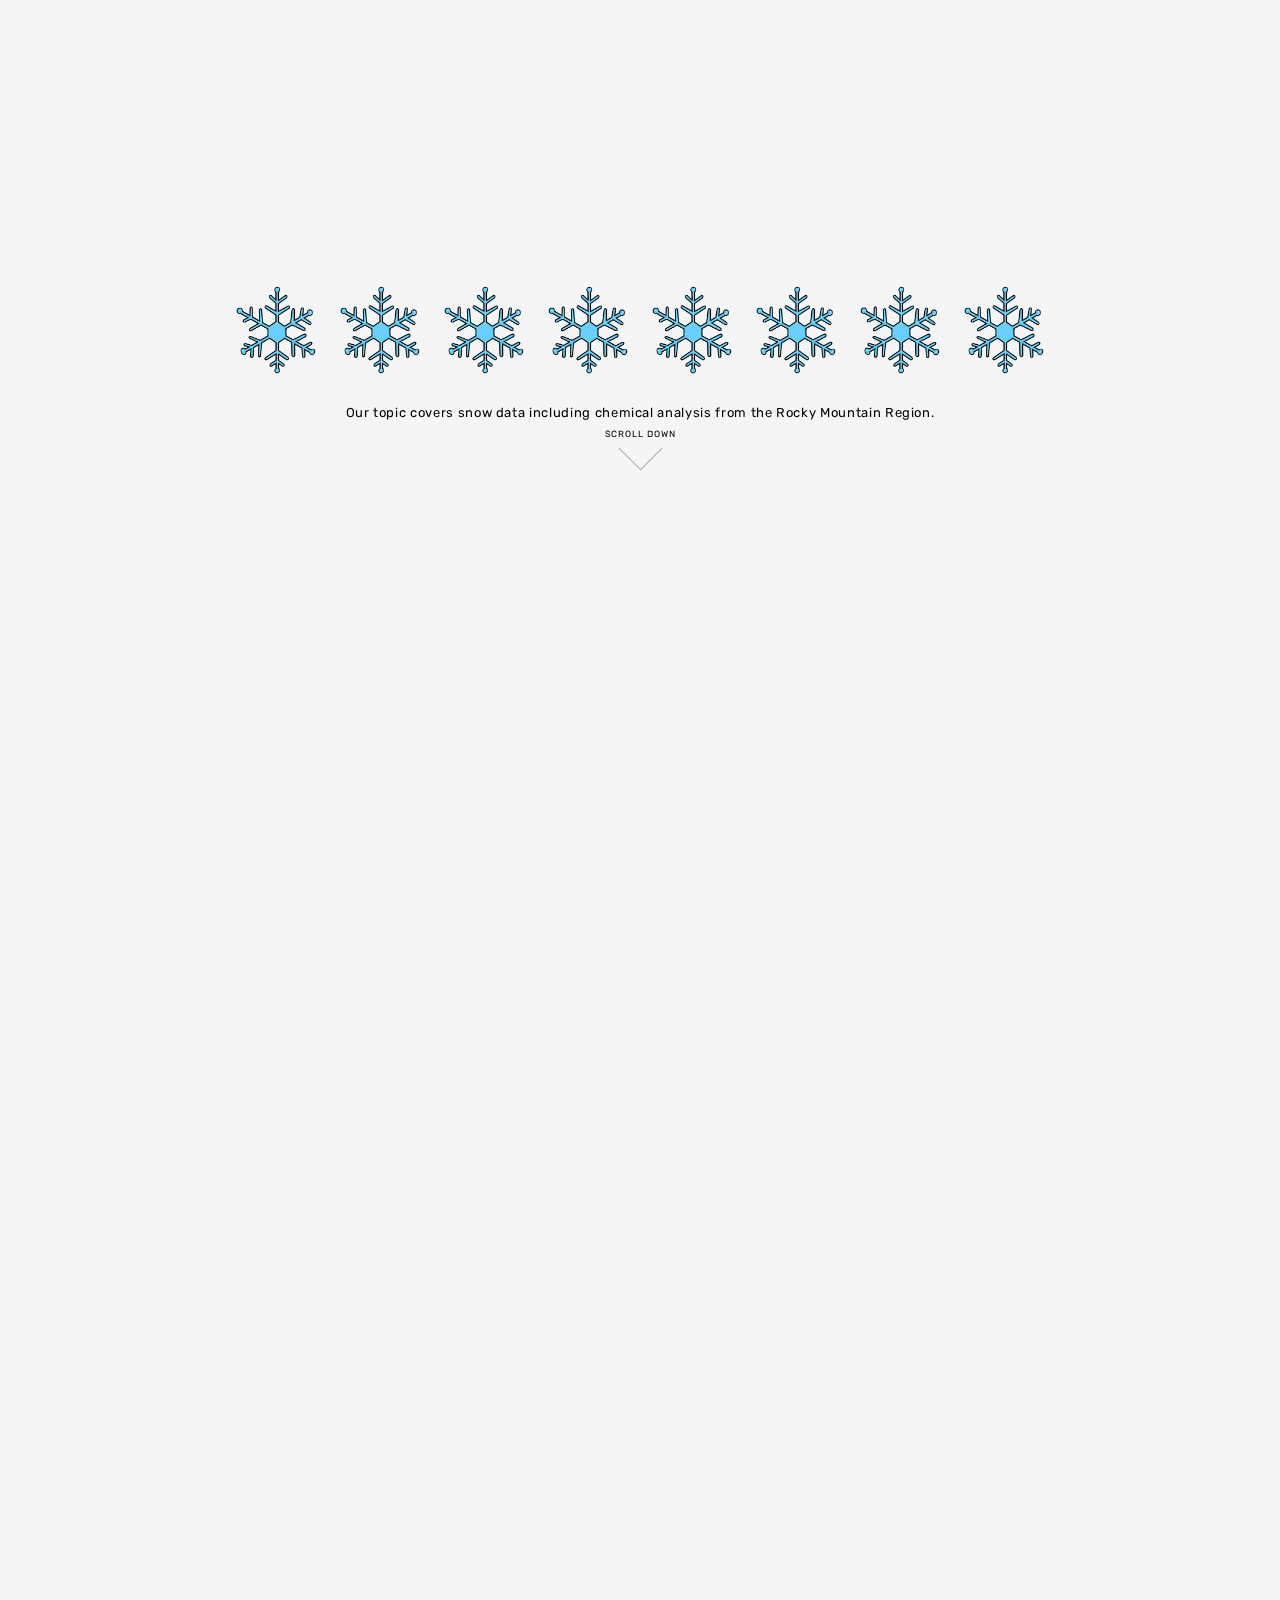
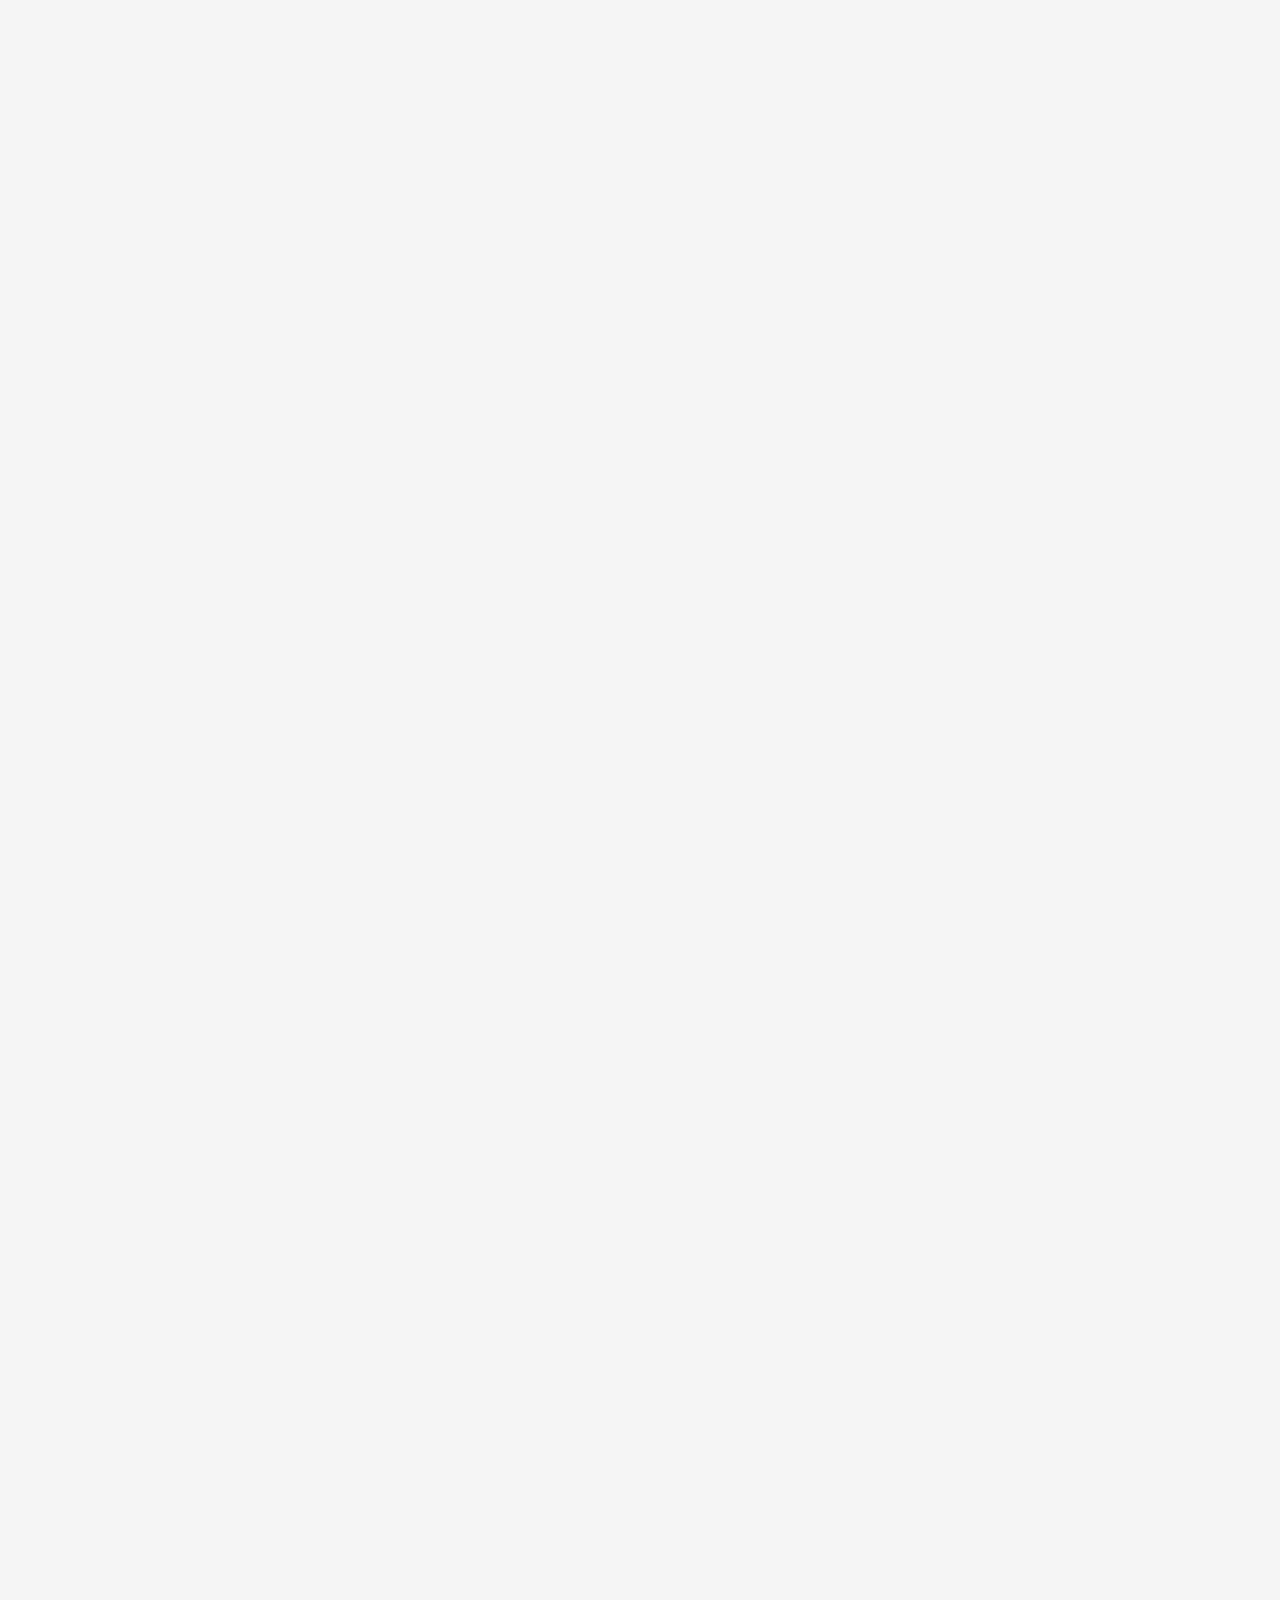
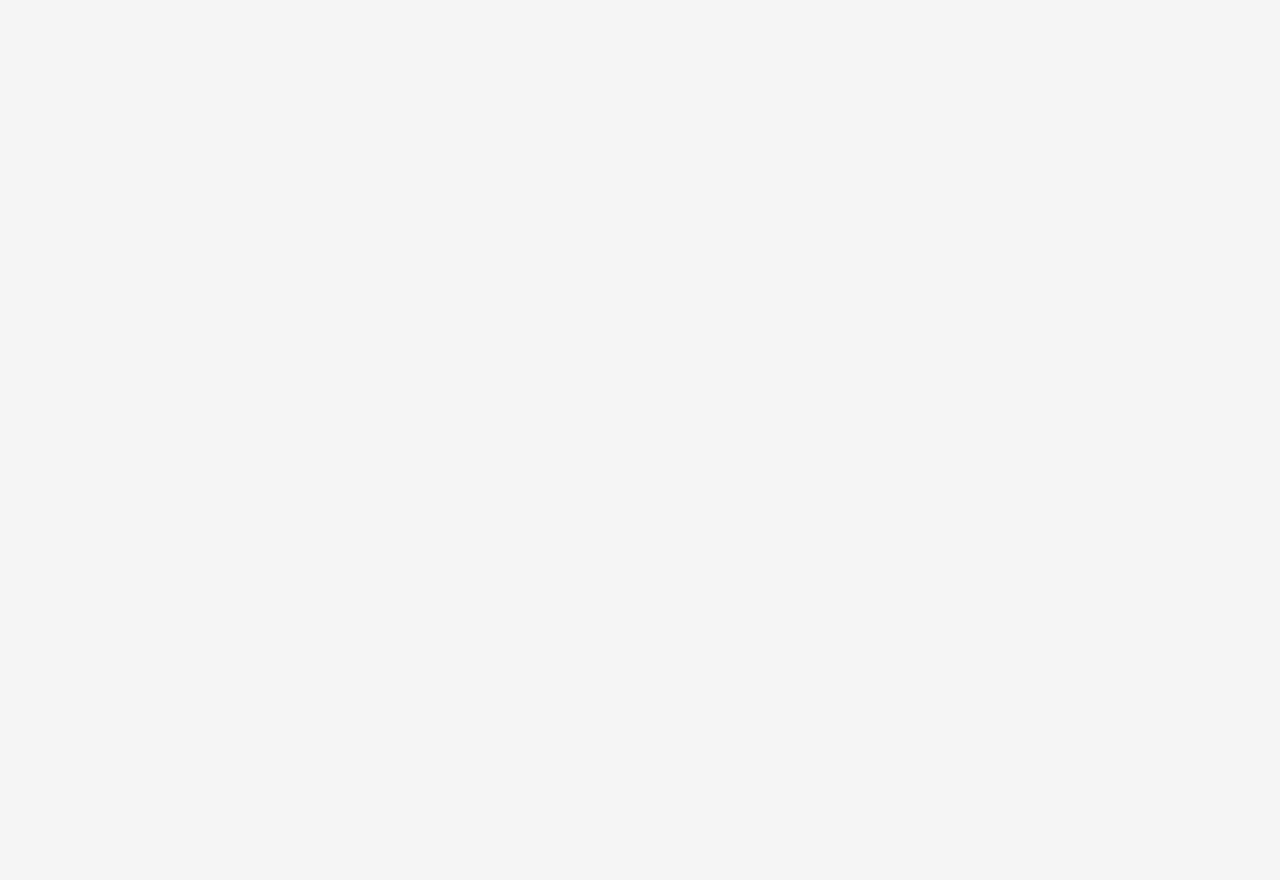
<file: landingPage/snowflake.html>
<html>
    <head>
            <meta charset="utf-8">
            <meta name="viewport" content="width=device-width, initial-scale=1">
            <link rel="stylesheet" type="text/css" href="https://fonts.googleapis.com/css?family=Inconsolata|Playfair+Display|Rubik">
            <link rel="stylesheet" href="index.css">
            <title>Snowflakes-js</title>
            <meta name="description" content="A simple library to take care of complex CSS animations.">
            <meta property="og:image" content="./assets/screenshot.png">
    </head>
    <body>
            <div id="wrapper">
                    <div id="letters">
                     
                            <div class="s" animated="|transform:rotateZ" style="transform: rotateZ(-0.156114deg);"><img src="images/snowflake_icon.png" style="width:100px;height:100px;"></div>
                            <div class="s" animated="|transform:rotateZ" style="transform: rotateZ(-0.156114deg);"><img src="images/snowflake_icon.png" style="width:100px;height:100px;"></div>
                            <div class="s" animated="|transform:rotateZ" style="transform: rotateZ(-0.156114deg);"><img src="images/snowflake_icon.png" style="width:100px;height:100px;"></div>
                      
                      <div class="r" animated="|transform:rotateX" style="transform: rotateX(0.0780572deg);"><img src="images/snowflake_icon.png" style="width:100px;height:100px;"></div>
                      
                      <div class="r" animated="|transform:rotateX" style="transform: rotateX(0.0780572deg);"><img src="images/snowflake_icon.png" style="width:100px;height:100px;"></div>
                      
                      <div class="s" animated="|transform:rotateZ" style="transform: rotateZ(-0.156114deg);"><img src="images/snowflake_icon.png" style="width:100px;height:100px;"></div>
                    
                      
                      <div class="j" animated="|transform:rotateZ" style="transform: rotateZ(0.156114deg);"><img src="images/snowflake_icon.png" style="width:100px;height:100px;"></div>
                      <div class="s" animated="|transform:rotateZ" style="transform: rotateZ(-0.156114deg);"><img src="images/snowflake_icon.png" style="width:100px;height:100px;"></div>
              
                      <br/>
                      <div class="line" animated="|width|opacity" style="width: 0.0316876%; opacity: 0.000433839;"></div>
              
                      <p class="description">
                            Our topic covers snow data including chemical analysis from the Rocky Mountain Region. 
                      </p>
                    </div>
                    
                    <div class="scroll-overlay"></div>
                  </div>
                  <div class="links" animated="" style="opacity: 0;">
                        <div class="quickstart">
                          $ winter is coming
                        </div>
                        <a href="../index.html">
                          <button class="reference">data & Maps</button>
                        </a>
                      </div>
                      <div class="scroll-down" animated="" style="opacity: 1;">
                            <p>scroll down</p>
                            <div class="down-arrow"></div>
                          </div>
                          <script src="dist/choreographer.min.js"></script>
                          <script src="index.js"></script>                   
    </body>
</html>
</file>
<file: landingPage/index.css>
html {
    height: 100%;
    overflow: hidden;
    margin: 0 0;
  }
  
  body {
    height: 100%;
    overflow: auto;
    margin: 0 0;
    font-family: 'Rubik', sans-serif;
    background-color: #f5f5f5;
  }
  
  ::-webkit-scrollbar { display: none; }
  
  p {
    font-size: 13px;
    letter-spacing: 0.05em;
  }
 
  
  a { text-decoration: none; }
  
  #wrapper {
    height: 400vh;
    display: flex;
    justify-content: center;
  }
  
  .scroll-overlay {
    width: 100%;
    height: 100%;
    z-index: 99;
    position: relative;
  }
  
  #letters {
    position: fixed;
    text-align: center;
    top: 280px;
    width: 100%;
  }
  
  #letters div {
    display: inline-block;
    font-size: 50px;
    font-weight: 900;
    text-transform: uppercase;
    font-family: 'Rubik', sans-serif;
    transition: color 0.1s ease-in-out;
  }
  
  #letters .o {
    transition: none;
  }
  
  #letters .line {
    border-bottom-width: 8px;
    border-bottom-style: solid;
    border-color: #54b5e0;
    width: 0.01%;
  
    opacity: 0;
  }
  
  .links {
    height: calc(100vh - 420px);
    text-align: center;
  }
  
  .links .quickstart {
    font-family: 'Inconsolata', monospace;
    background-color: #080808;
    color: white;
    padding: 20px;
    display: inline-block;
    margin: 0 auto;
    border-radius: 5px;
  }
  
  .links button {
    display: block;
    margin: 10px auto;
    padding: 10px;
    font-size: 10px;
    letter-spacing: 0.1em;
    text-transform: uppercase;
    text-decoration: none;
    background-color: #aaa;
    color: white;
    border: none;
    border-radius: 5px;
    cursor: pointer;
  }
  
  .links button:hover {
    background-color: #95cc21;
  }
  
  .scroll-down {
    width: 100%;
    position: fixed;
    top: 420px;
    text-align: center;
  }
  
  .scroll-down p {
    font-size: 9px;
    text-transform: uppercase;
    letter-spacing: 0.1em;
  }
  
  .down-arrow {
    width: 30px;
    height: 30px;
  
    display: inline-block;
    margin-top: -15px;
    opacity: 0.3;
  
    transform: rotateZ(45deg);
    border-bottom: 1px solid black;
    border-right: 1px solid black;
  }
  
  
  @media (max-width:660px) {
    #letters div {
      font-size: 38px;
    }
  }
  
  @media (max-width:500px) {
    #letters { top: 180px; }
  
    #letters div { font-size: 20px; }
    #letters .line { display: none; }
    #letters .description { padding: 20px; }
  
    .links { height: calc(100vh - 300px); }
  
    .links .quickstart {
      padding: 10px;
      font-size: 12px;
    }
  
    .scroll-down { top: 300px; }
  }
</file>
